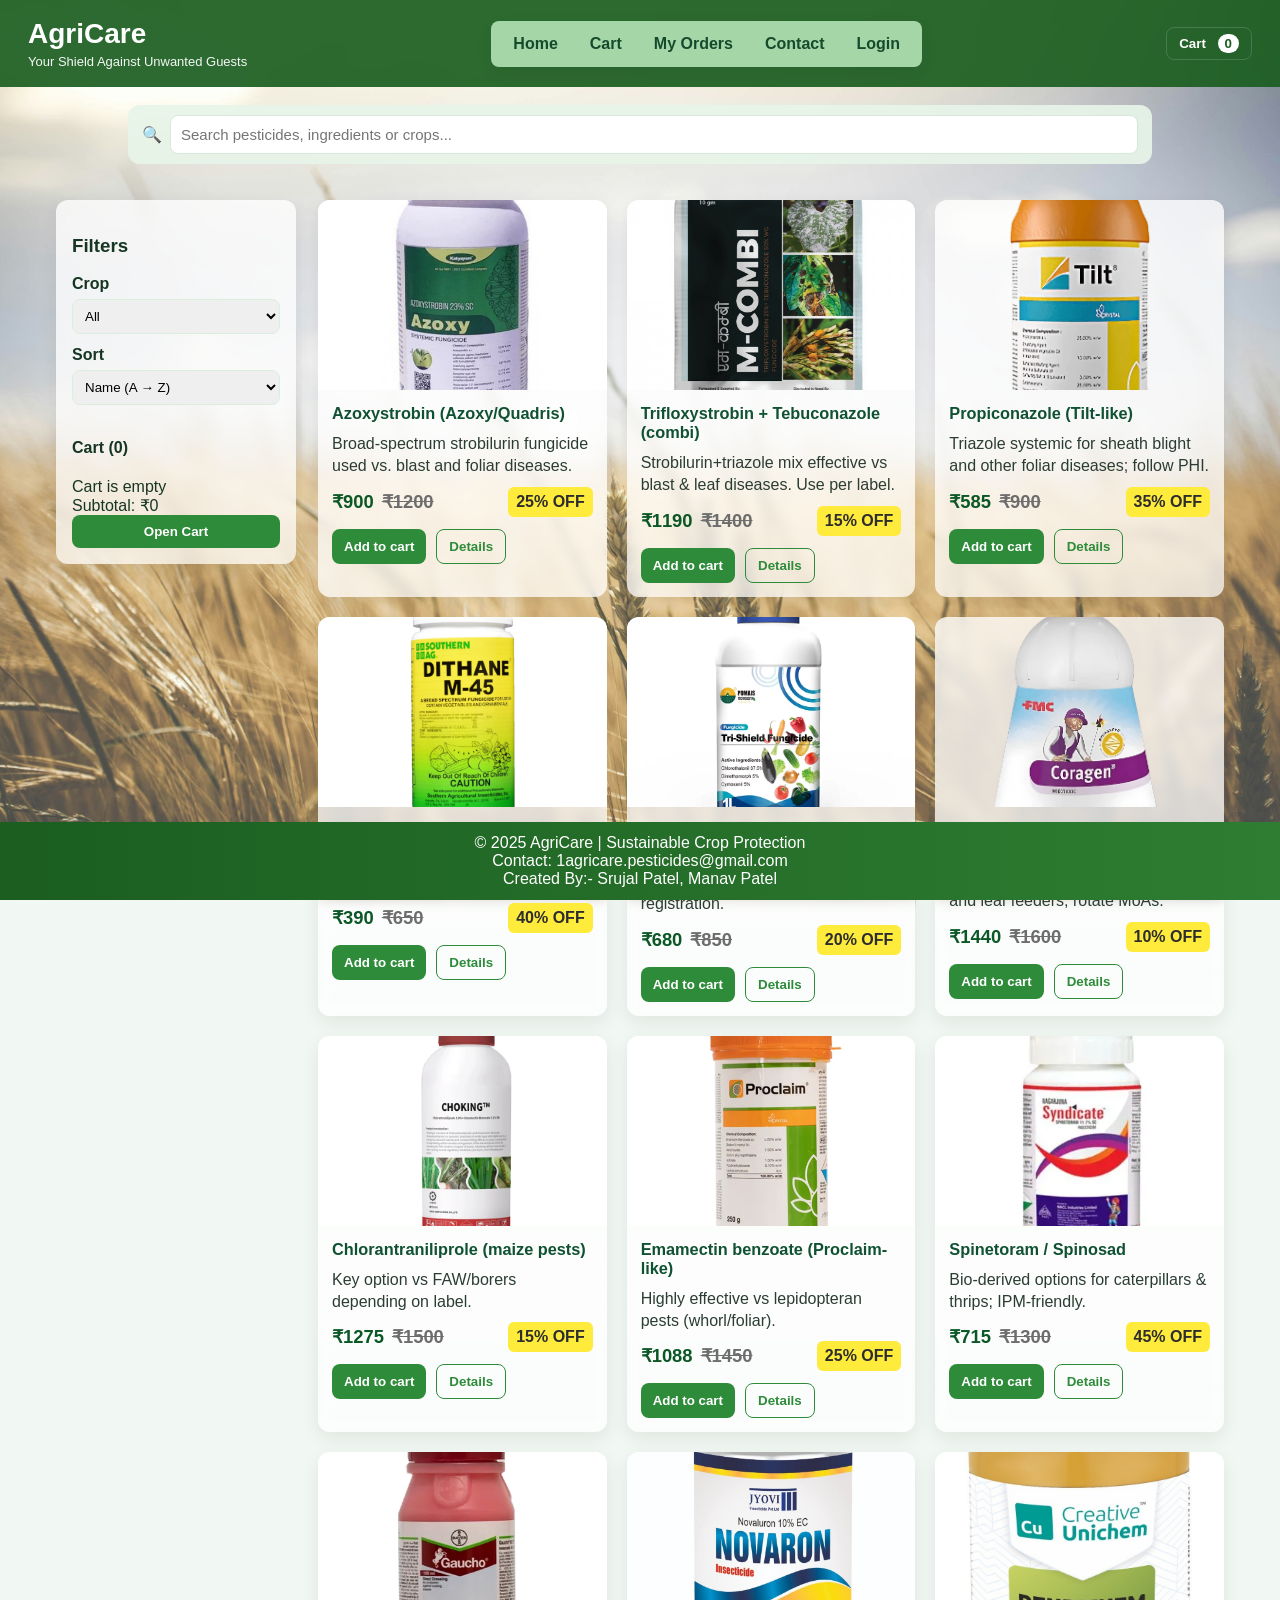
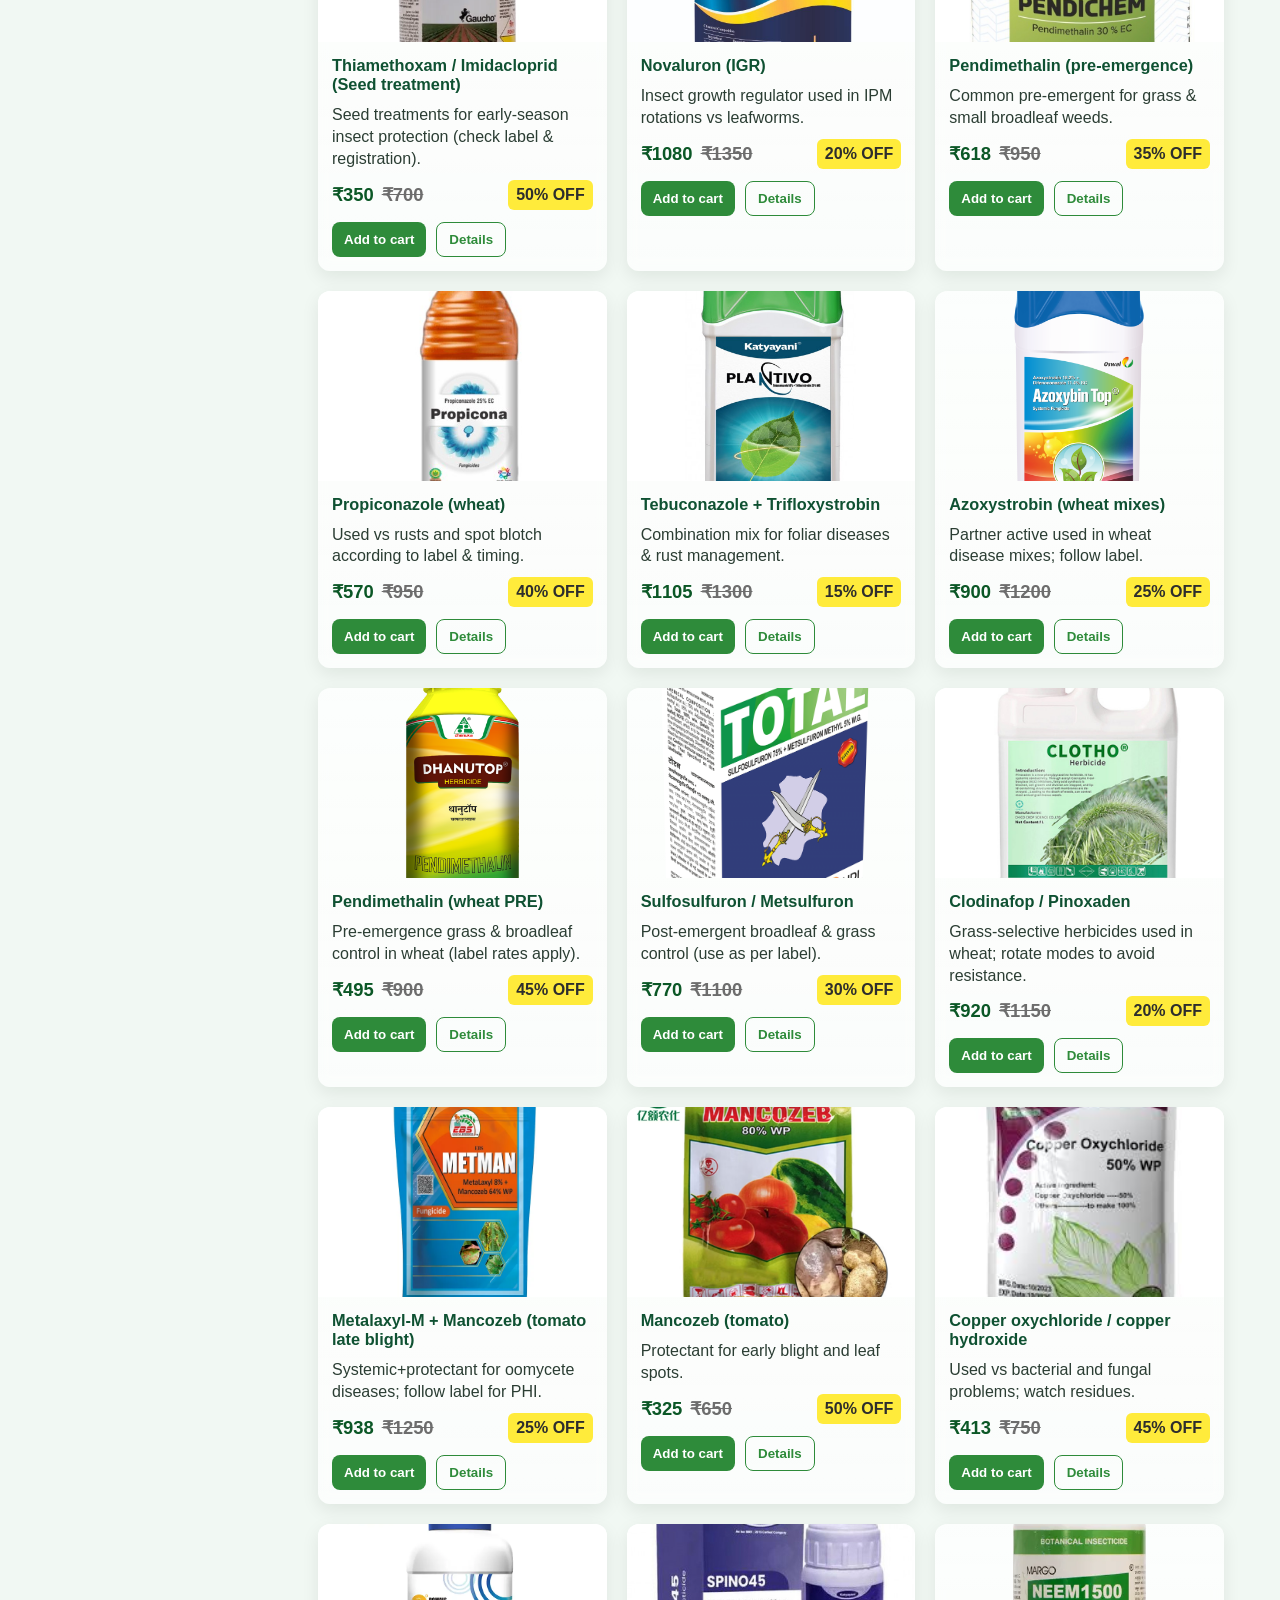
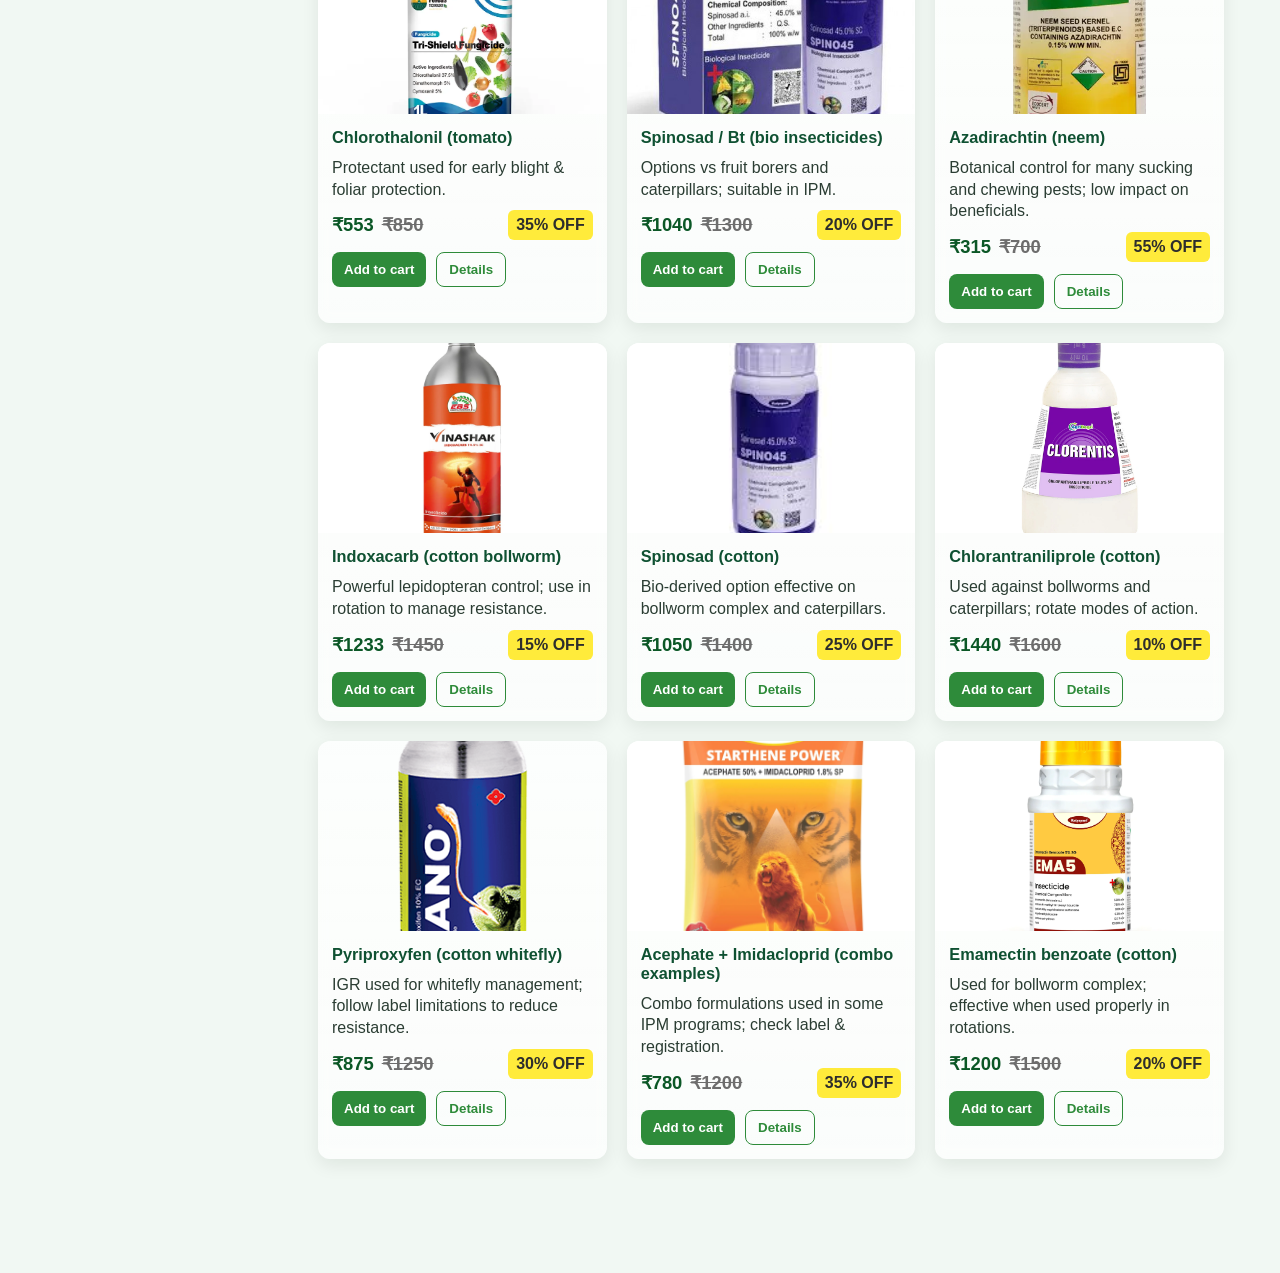
<file: index.html>
<!doctype html>
<html lang="en">
<head>
  <meta charset="utf-8" />
  <meta name="viewport" content="width=device-width,initial-scale=1" />
  <title>AgriCare — Pesticide Shop</title>
  <link rel="stylesheet" href="assets/css/style.css" />
</head>
<body class="page-bg" style="background-image: url('assets/images/image.jpg');">

  <header class="site-header">
    <div class="brand">
      <h1>AgriCare</h1>
      <div class="tagline">Your Shield Against Unwanted Guests</div>
    </div>

    <div class="nav-wrap">
      <nav class="top-nav" id="topNav">
        <a href="index.html" class="nav-link">Home</a>
        <a href="cart.html" class="nav-link">Cart</a>
        <a href="orders.html" class="nav-link">My Orders</a>
        <a href="contact.html" class="nav-link">Contact</a>
        <a href="auth/login.html" class="nav-link" id="loginNav">Login</a>
      </nav>
    </div>

    <div class="header-cart">
      <button id="openCartBtn" class="cart-btn">Cart <span id="headerCartCount">0</span></button>
    </div>
  </header>

  <!-- top search -->
  <div class="top-search">
    <div class="search-wrap">
      <span class="search-icon">🔍</span>
      <input id="searchBox" placeholder="Search pesticides, ingredients or crops..." />
    </div>
  </div>

  <main class="container">
    <aside class="left-col card">
      <h3>Filters</h3>

      <label class="filter-row">
        <span>Crop</span>
        <select id="sideCropFilter"><option>All</option></select>
      </label>

      <label class="filter-row">
        <span>Sort</span>
        <select id="sideSortBy">
          <option value="name">Name (A → Z)</option>
          <option value="price">Price (low → high)</option>
        </select>
      </label>

      <div class="divider"></div>

      <div class="cart-summary small">
        <h4>Cart (<span id="cartCount">0</span>)</h4>
        <div id="cartPreview">Cart is empty</div>
        <div class="cart-total">Subtotal: ₹<span id="cartTotal">0</span></div>
        <button id="openCartBtn2" class="btn full">Open Cart</button>
      </div>
    </aside>

    <section class="right-col">
      <div id="catalog" class="grid"></div>
    </section>
  </main>

  <footer class="site-footer">
    <div>© 2025 AgriCare | Sustainable Crop Protection</div>
    <div>Contact: 1agricare.pesticides@gmail.com</div>
     <div>Created By:- Srujal Patel, Manav Patel</div>
     
  </footer>

  <!-- Cart drawer -->
  <aside id="cartDrawer" class="cart-drawer" aria-hidden="true">
    <div class="drawer-header">
      <h3>Your Cart</h3>
      <button id="closeCartBtn" class="close-btn">✕</button>
    </div>
    <div id="cartItemsList" class="drawer-items"></div>
    <div class="drawer-footer">
      <div class="drawer-sub">Subtotal: ₹<span id="drawerSubtotal">0</span></div>
      <div style="margin-top:8px">Delivery: ₹<span id="drawerDelivery">0</span></div>
      <div class="drawer-actions">
        <button id="checkoutDrawer" class="btn">Checkout</button>
        <button id="clearCart" class="btn ghost">Clear</button>
      </div>
    </div>
  </aside>
  <script src="assets/js/cart.js"></script>
  <script src="assets/js/main.js"></script>

  <script src="assets/js/auth.js"></script>
</body>
</html>
</file>
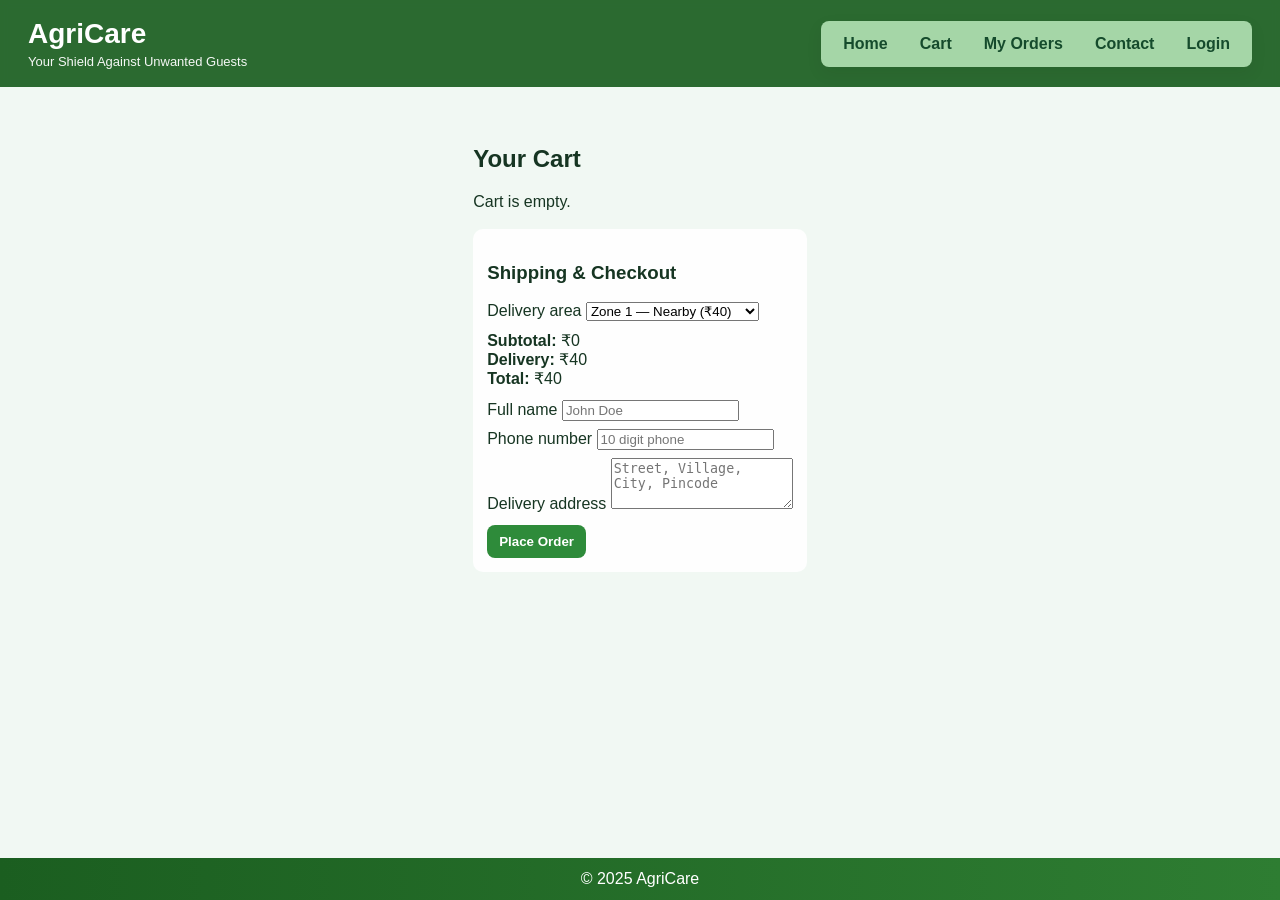
<file: cart.html>
<!doctype html>
<html lang="en">
<head>
  <meta charset="utf-8" /><meta name="viewport" content="width=device-width,initial-scale=1" />
  <title>Cart — AgriCare</title>
  <link rel="stylesheet" href="assets/css/style.css" />
</head>
<body class="page-bg">
  <header class="site-header">
    <div class="brand"><h1>AgriCare</h1><div class="tagline">Your Shield Against Unwanted Guests</div></div>
    <div class="nav-wrap">
      <nav class="top-nav">
        <a href="index.html" class="nav-link">Home</a>
        <a href="cart.html" class="nav-link">Cart</a>
        <a href="orders.html" class="nav-link">My Orders</a>
        <a href="contact.html" class="nav-link">Contact</a>
        <a href="auth/login.html" class="nav-link">Login</a>
      </nav>
    </div>
  </header>

  <main style="max-width:1000px;margin:26px auto;padding:12px;">
    <h2>Your Cart</h2>
    <div id="cartPageItems"></div>

    <div style="margin-top:18px;padding:14px;background:rgba(255,255,255,0.92);border-radius:10px">
      <h3>Shipping & Checkout</h3>
      <label>Delivery area
        <select id="deliveryArea">
          <option value="zone1" data-fee="40">Zone 1 — Nearby (₹40)</option>
          <option value="zone2" data-fee="55">Zone 2 — City (₹55)</option>
          <option value="zone3" data-fee="70">Zone 3 — Outskirts (₹70)</option>
        </select>
      </label>
      <div style="margin-top:10px">
        <strong>Subtotal:</strong> ₹<span id="cartPageSubtotal">0</span><br/>
        <strong>Delivery:</strong> ₹<span id="cartPageDelivery">0</span><br/>
        <strong>Total:</strong> ₹<span id="cartPageTotal">0</span>
      </div>

      <form id="checkoutForm" style="margin-top:12px;">
        <div style="display:grid;gap:8px;max-width:520px">
          <label>Full name
            <input id="checkoutName" type="text" placeholder="John Doe" required />
          </label>
          <label>Phone number
            <input id="checkoutPhone" type="tel" placeholder="10 digit phone" pattern="[0-9]{6,15}" required />
          </label>
          <label>Delivery address
            <textarea id="checkoutAddr" rows="3" placeholder="Street, Village, City, Pincode" required></textarea>
          </label>
        </div>
        <div style="margin-top:12px">
          <button type="submit" id="proceedCheckoutBtn" class="btn">Place Order</button>
          <span id="checkoutMessage" style="margin-left:12px;color:var(--accent-color);font-weight:600"></span>
        </div>
      </form>
    </div>
  </main>

  <footer class="site-footer">© 2025 AgriCare</footer>

  <script src="assets/js/cart.js"></script>
  <script src="assets/js/auth.js"></script>
</body>
</html>
</file>
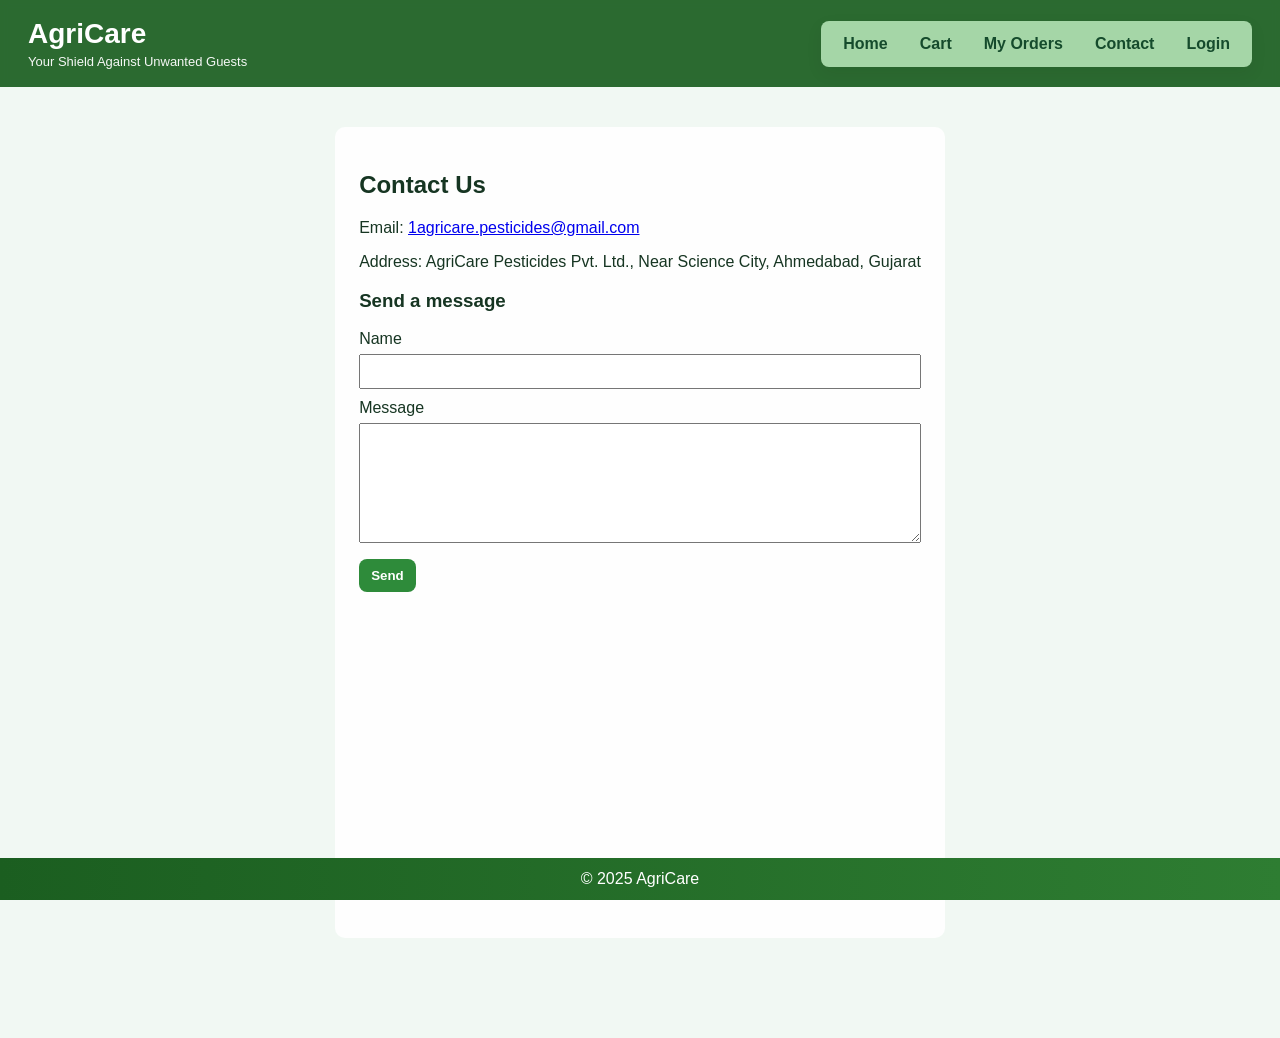
<file: contact.html>
<!doctype html>
<html>
<head><meta charset="utf-8"><meta name="viewport" content="width=device-width,initial-scale=1"><title>Contact — AgriCare</title><link rel="stylesheet" href="assets/css/style.css"></head>
<body class="page-bg">
  <header class="site-header">
    <div class="brand"><h1>AgriCare</h1><div class="tagline">Your Shield Against Unwanted Guests</div></div>
    <div class="nav-wrap">
      <nav class="top-nav">
        <a href="index.html" class="nav-link">Home</a>
        <a href="cart.html" class="nav-link">Cart</a>
        <a href="orders.html" class="nav-link">My Orders</a>
        <a href="contact.html" class="nav-link">Contact</a>
        <a href="auth/login.html" class="nav-link">Login</a>
      </nav>
    </div>
  </header>

  <main style="max-width:900px;margin:40px auto;background:rgba(255,255,255,0.92);padding:24px;border-radius:10px">
    <h2>Contact Us</h2>
    <p>Email: <a href="mailto:1agricare.pesticides@gmail.com">1agricare.pesticides@gmail.com</a></p>
    <p>Address: AgriCare Pesticides Pvt. Ltd., Near Science City, Ahmedabad, Gujarat</p>

    <h3>Send a message</h3>
    <form onsubmit="window.open('mailto:1agricare.pesticides@gmail.com?subject=Contact%20from%20site'); alert('Demo: contact opened mail client'); return false;">
      <label style="display:block">Name<input required style="width:100%;padding:8px;margin-top:6px"></label>
      <label style="display:block;margin-top:10px">Message<textarea required style="width:100%;height:120px;padding:8px;margin-top:6px"></textarea></label>
      <div style="margin-top:12px"><button class="btn">Send</button></div>
    </form>
    <div style="margin-top:18px">
      <!-- Optional Google Map embed (replace src with your embed if you like) -->
      <iframe src="https://www.google.com/maps?q=Science+City+Ahmedabad&output=embed" width="100%" height="300" style="border:0;border-radius:8px"></iframe>
    </div>
  </main>

  <footer class="site-footer">© 2025 AgriCare</footer>
</body>
</html>
</file>
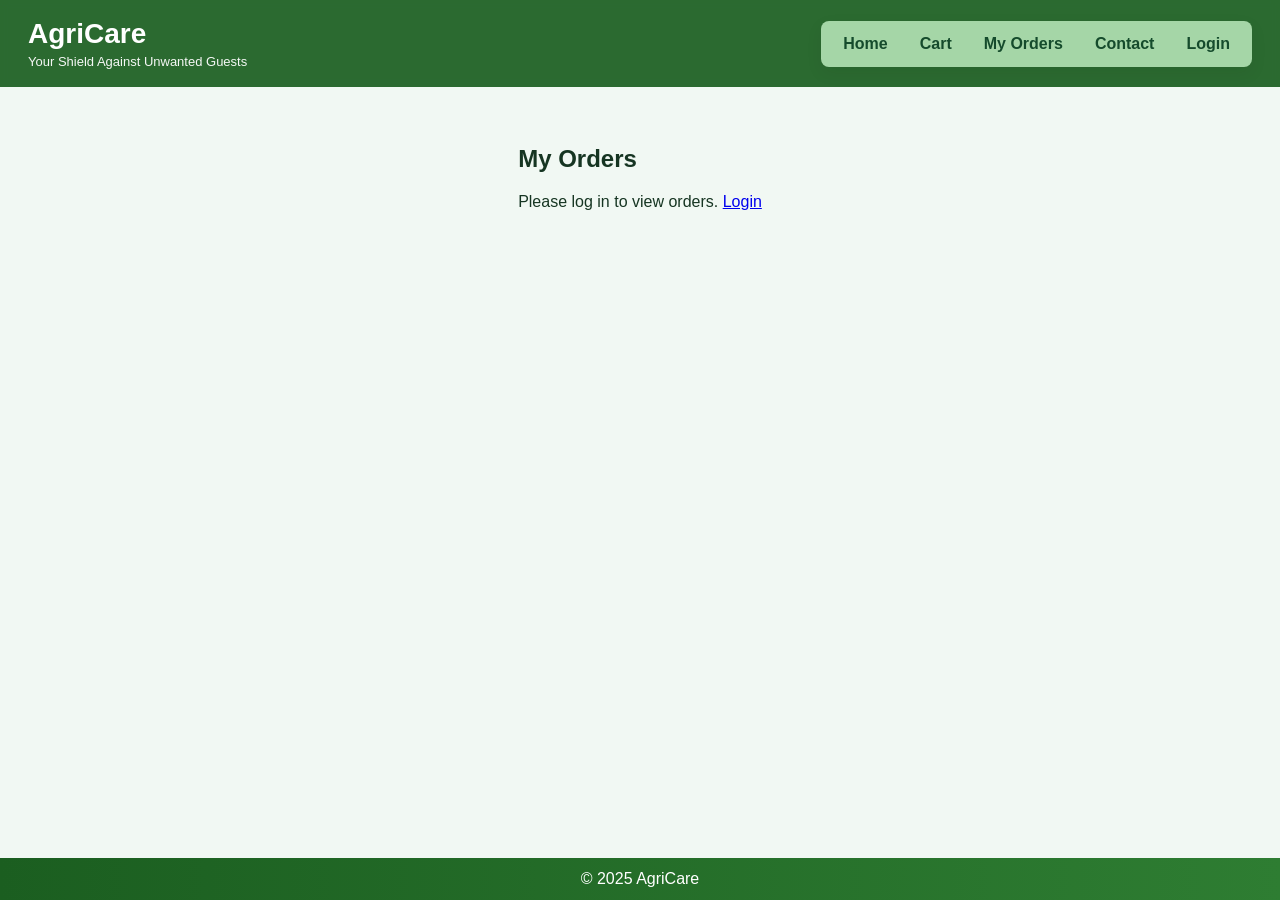
<file: orders.html>
<!doctype html>
<html>
<head><meta charset="utf-8"><meta name="viewport" content="width=device-width,initial-scale=1"><title>My Orders — AgriCare</title><link rel="stylesheet" href="assets/css/style.css"></head>
<body class="page-bg">
  <header class="site-header">
    <div class="brand"><h1>AgriCare</h1><div class="tagline">Your Shield Against Unwanted Guests</div></div>
    <div class="nav-wrap">
      <nav class="top-nav">
        <a href="index.html" class="nav-link">Home</a>
        <a href="cart.html" class="nav-link">Cart</a>
        <a href="orders.html" class="nav-link">My Orders</a>
        <a href="contact.html" class="nav-link">Contact</a>
        <a href="auth/login.html" class="nav-link">Login</a>
      </nav>
    </div>
  </header>

  <main style="max-width:1000px;margin:26px auto;padding:12px;">
    <h2>My Orders</h2>
    <div id="ordersList"></div>
  </main>

  <footer class="site-footer">© 2025 AgriCare</footer>

  <script src="assets/js/orders.js"></script>
  <script src="assets/js/auth.js"></script>
</body>
</html>
</file>
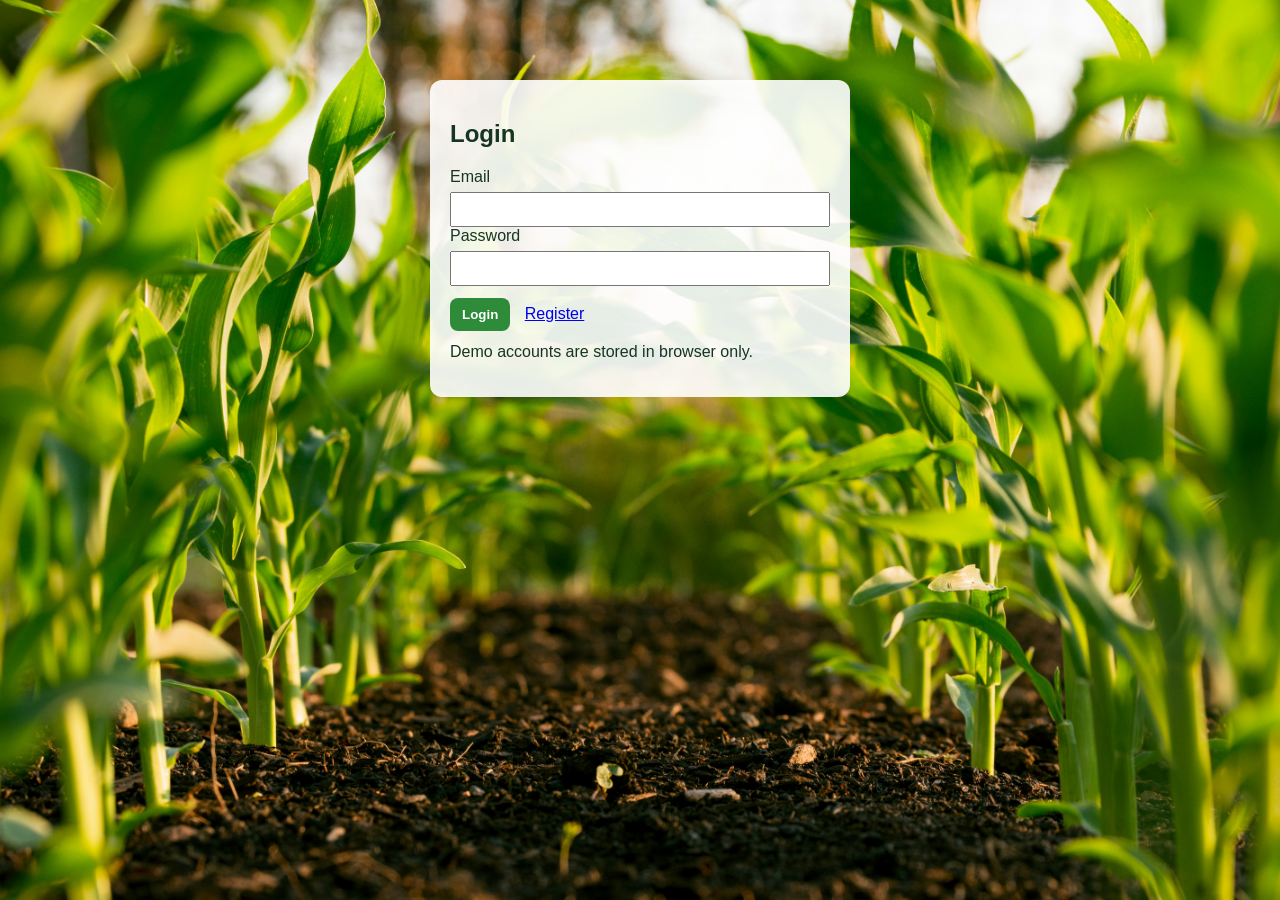
<file: auth/login.html>
<!doctype html>
<html>
<head><meta charset="utf-8"><meta name="viewport" content="width=device-width,initial-scale=1"><title>Login — AgriCare</title><link rel="stylesheet" href="../assets/css/style.css"></head>
<body style="background:url('../assets/images/img.jpg') center/cover fixed;">
  <div style="max-width:420px;margin:80px auto;background:rgba(255,255,255,0.9);padding:20px;border-radius:12px">
    <h2>Login</h2>
    <form id="loginForm">
      <label>Email<input id="loginEmail" type="email" required style="width:100%;padding:8px;margin-top:6px"></label>
      <label style="margin-top:8px">Password<input id="loginPass" type="password" required style="width:100%;padding:8px;margin-top:6px"></label>
      <div style="margin-top:12px"><button class="btn" type="submit">Login</button> <a href="register.html" style="margin-left:10px">Register</a></div>
    </form>
    <p style="margin-top:12px">Demo accounts are stored in browser only.</p>
  </div>

  <script src="../assets/js/auth.js"></script>
</body>
</html>
</file>
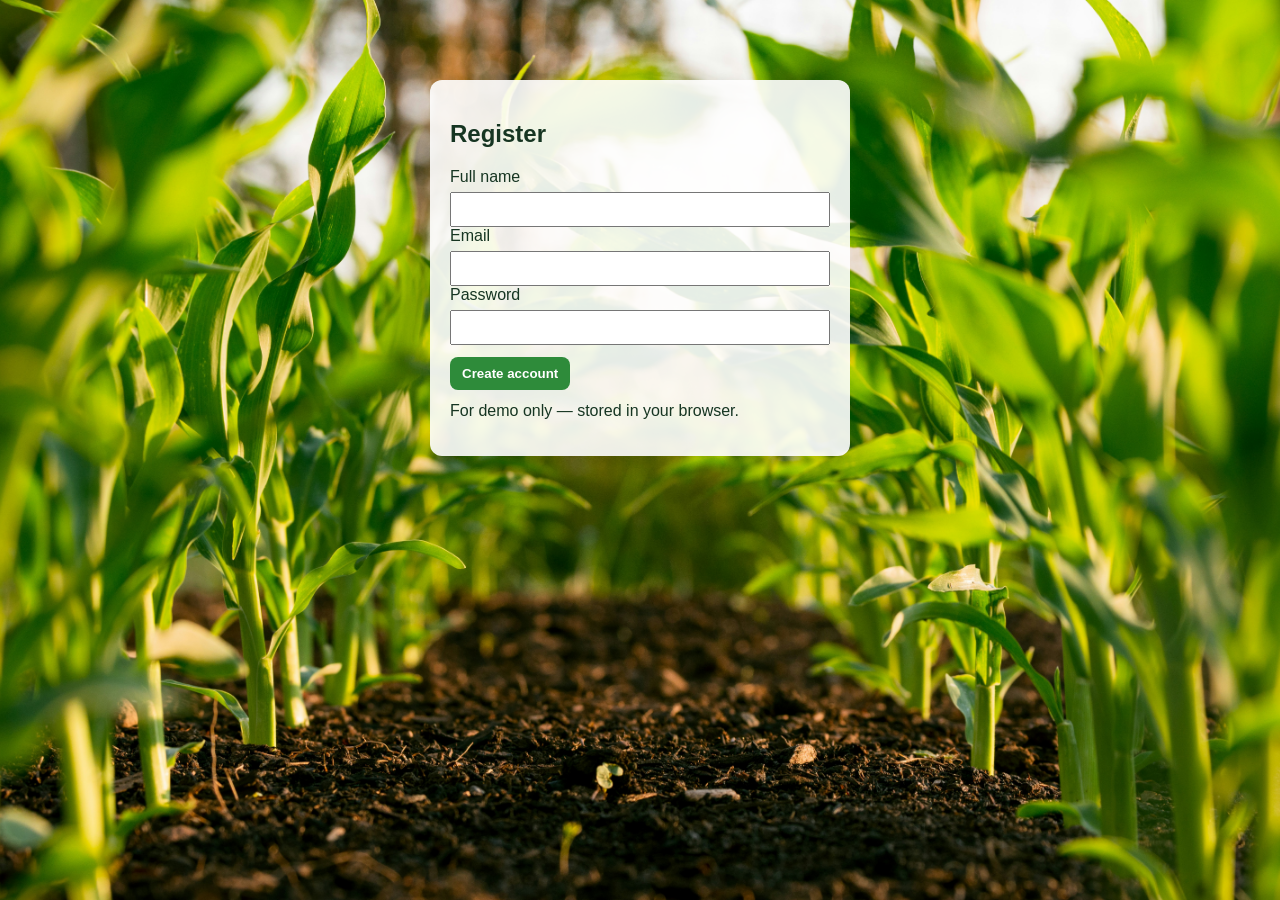
<file: auth/register.html>
<!doctype html>
<html>
<head><meta charset="utf-8"><meta name="viewport" content="width=device-width,initial-scale=1"><title>Register — AgriCare</title><link rel="stylesheet" href="../assets/css/style.css"></head>
<body style="background:url('../assets/images/img.jpg') center/cover fixed;">
  <div style="max-width:420px;margin:80px auto;background:rgba(255,255,255,0.9);padding:20px;border-radius:12px">
    <h2>Register</h2>
    <form id="registerForm">
      <label>Full name<input id="regName" required style="width:100%;padding:8px;margin-top:6px"></label>
      <label style="margin-top:8px">Email<input id="regEmail" type="email" required style="width:100%;padding:8px;margin-top:6px"></label>
      <label style="margin-top:8px">Password<input id="regPass" type="password" required style="width:100%;padding:8px;margin-top:6px"></label>
      <div style="margin-top:12px"><button class="btn" type="submit">Create account</button></div>
    </form>
    <p style="margin-top:12px">For demo only — stored in your browser.</p>
  </div>

  <script src="../assets/js/auth.js"></script>
</body>
</html>
</file>
<file: assets/css/style.css>
/* Reset + base */

html, body {
  height: 100%;
  margin: 0;
  padding: 0;
  display: flex;
  flex-direction: column;
  min-height: 100vh;
}

body > main {
  flex: 1;
}
*{box-sizing:border-box}
html,body{height:100%}
body{margin:0;font-family:Inter, "Segoe UI", Roboto, Arial;color:#163522;background:#f1f8f3}

/* Page bg class */
.page-bg{background-attachment:fixed;background-size:cover;background-position:center}

/* Header */
.site-header{
  display:flex;align-items:center;justify-content:space-between;padding:18px 28px;background:rgba(27,94,32,0.92);color:#fff;backdrop-filter:blur(4px);
}
.brand h1{margin:0;font-size:28px;font-weight:800}
.brand .tagline{font-size:13px;margin-top:4px;opacity:0.95}

/* Nav (right side) */
.nav-wrap{display:flex;align-items:center;gap:12px}
.top-nav{
  background:#a5d6a7;border-radius:8px;padding:6px 10px;display:flex;gap:8px;box-shadow:0 6px 16px rgba(10,30,10,0.08)
}
.top-nav .nav-link{
  color:#154b2c;padding:8px 12px;border-radius:6px;text-decoration:none;font-weight:700;transition:transform .15s,background .15s,color .15s;
}
.top-nav .nav-link:hover{
  background:#ffffff;color:#1b5e20;transform:translateY(-3px) scale(1.02);text-decoration:none;
}

/* header cart */
.header-cart .cart-btn{background:transparent;border:1px solid rgba(255,255,255,0.15);color:white;padding:8px 12px;border-radius:8px;cursor:pointer;font-weight:700}
.header-cart .cart-btn span{background:#fff;color:#1b5e20;padding:2px 7px;border-radius:12px;margin-left:8px;font-weight:800}

/* Top search */
.top-search{display:flex;justify-content:center;padding:18px 0}
.search-wrap{display:flex;align-items:center;gap:8px;background:rgba(232,245,233,0.92);padding:10px 14px;border-radius:12px;width:80%;max-width:1100px;backdrop-filter:blur(4px)}
.search-wrap input{flex:1;padding:10px;border-radius:8px;border:1px solid #d6e9d8;font-size:15px}

/* Layout */
.container{max-width:1200px;margin:18px auto;display:flex;gap:22px;padding:0 16px;align-items:flex-start}
.left-col{width:240px;background:rgba(255,255,255,0.9);padding:16px;border-radius:10px;backdrop-filter:blur(6px);box-shadow:0 6px 20px rgba(10,30,10,0.06)}
.right-col{flex:1}

/* Filters */
.filter-row{display:flex;flex-direction:column;margin-bottom:12px}
.filter-row span{font-weight:600;margin-bottom:6px}
.left-col select{width:100%;padding:8px;border-radius:8px;border:1px solid #dbeedd}

/* Grid: 3 items per row */
.grid{display:grid;grid-template-columns:repeat(3,1fr);gap:20px}

/* Card: transparent glass effect */
.card{
  background:linear-gradient(rgba(255,255,255,0.78), rgba(255,255,255,0.72));
  border-radius:12px;overflow:hidden;box-shadow:0 6px 18px rgba(10,30,10,0.08);
  display:flex;flex-direction:column;transition:transform .18s;
  backdrop-filter: blur(6px);
}
.card:hover{transform:translateY(-6px)}
.card img{width:100%;height:190px;object-fit:cover}
.card-body{padding:14px;display:flex;flex-direction:column;min-height:160px}
.card-body h4{margin:0;color:#0f5132;font-size:1.02rem}
.card-body p{margin:10px 0;color:#2b3d33;line-height:1.36}

/* Price + badge */
.price-row{display:flex;align-items:center;gap:10px;margin-top:auto}
.price-main{font-weight:800;font-size:1.15rem;color:#0b5726}
.old-price{text-decoration:line-through;color:#6d6d6d;margin-left:8px}
.badge{background:#ffeb3b;color:#2d2d2d;padding:6px 8px;border-radius:6px;font-weight:800;margin-left:auto}

/* Buttons */
.btn{background:#2e8b3a;color:white;border:none;padding:9px 12px;border-radius:8px;cursor:pointer;font-weight:700}
.btn.ghost{background:transparent;border:1px solid #2e8b3a;color:#2e8b3a}
.full{width:100%}

/* Cart drawer */
.cart-drawer{position:fixed;top:0;right:-420px;width:380px;height:100%;background:rgba(255,255,255,0.98);box-shadow:-8px 0 30px rgba(0,0,0,0.18);transition:right .26s;z-index:1200;display:flex;flex-direction:column}
.cart-drawer.open{right:0}
.drawer-header{display:flex;justify-content:space-between;align-items:center;padding:16px;border-bottom:1px solid #eee}
.drawer-items{flex:1;overflow:auto;padding:12px}
.drawer-item{display:flex;gap:10px;padding:10px 6px;border-bottom:1px dashed #eee}
.drawer-item img{width:64px;height:48px;object-fit:cover;border-radius:6px}
.qty-controls{display:flex;gap:8px;align-items:center;margin-top:8px}
.qty-controls input{width:56px;padding:6px;border-radius:6px;border:1px solid #ddd;text-align:center}
.drawer-footer{padding:14px;border-top:1px solid #eee}

/* Footer sticky bottom */
.site-footer{background:linear-gradient(90deg,#1b5e20,#2e7d32);color:white;padding:12px 20px;text-align:center;position:sticky;bottom:0;margin-top:18px;backdrop-filter:blur(4px)}

/* Responsive */
@media (max-width:980px){ .grid{grid-template-columns:repeat(2,1fr)} .container{padding:0 10px} }
@media (max-width:640px){ .grid{grid-template-columns:1fr} .left-col{display:none} .search-wrap{width:92%} .top-nav{display:none} }
</file>
